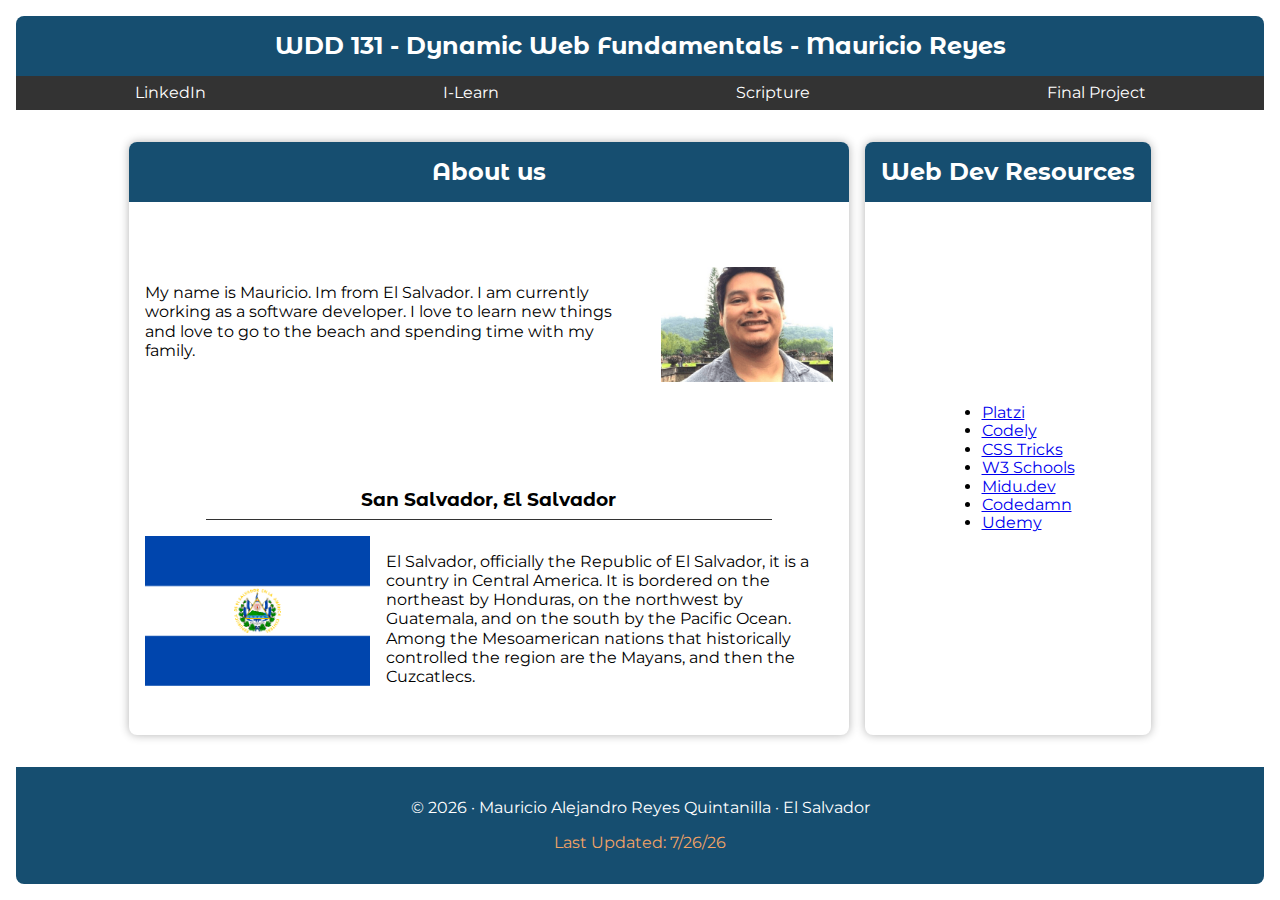
<file: index.html>
<!doctype html>
<html lang="en">
  <head>
    <meta charset="UTF-8">
    <meta name="viewport" content="width=device-width, initial-scale=1" />
    <meta name="description" content="WDD 131 - Dynamic Web Fundamentals home page for wdd 131 class" />
    <meta name="author" content="Mauricio Alejandro Reyes Quintanilla" />
    <meta name="keywords" content="HTML, CSS, JavaScript" />
    <title>WDD 131 - Dynamic Web Fundamentals - Mauricio Reyes</title>
    <!--Google Fonts-->
    <link rel="preconnect" href="https://fonts.googleapis.com">
    <link rel="preconnect" href="https://fonts.gstatic.com" crossorigin>
    <link
      href="https://fonts.googleapis.com/css2?family=Montserrat&display=swap"
      rel="stylesheet"
    />
    <link
      href="https://fonts.googleapis.com/css2?family=Montserrat+Alternates:wght@100;400&display=swap"
      rel="stylesheet"
    />
    <!--normalize-->
    <link href="styles/normalize.css" rel="stylesheet" />
    <!--base styles-->
    <link href="styles/base.css" rel="stylesheet" />
    <script defer src="scripts/getdates.js"></script>
  </head>
  <body>
    <header class="header">
      <h1 class="header__title">WDD 131 - Dynamic Web Fundamentals - Mauricio Reyes</h1>
      <nav class="header__nav">
        <a
          class="header__nav-item"
          href="https://www.linkedin.com/in/maureyesdev/"
          >LinkedIn</a
        >
        <a class="header__nav-item" href="https://byui.instructure.com/"
          >I-Learn</a
        >
        <a
          class="header__nav-item"
          href="https://www.churchofjesuschrist.org/study/scriptures/bofm/1-ne/1?lang=eng&id=p1#p1"
          >Scripture</a
        >
        <a class="header__nav-item" href="">Final Project</a>
      </nav>
    </header>

    <main class="grid-container">
      <section class="card">
        <h2 class="card__title">About us</h2>
        <div class="card__section">
          <div class="card__content">
            <p class="card__text">
              My name is Mauricio. Im from El Salvador. I am currently working
              as a software developer. I love to learn new things and love to go
              to the beach and spending time with my family.
            </p>
            <div class="card__image">
              <img
                src="./images/mau-picture.png"
                alt="Mauricio Alejandro Reyes Quintanilla"
              />
            </div>
          </div>
        </div>

        <div class="card__section">
          <h3 class="card__subtitle">San Salvador, El Salvador</h3>
          <div class="card__content card__content-reverse">
            <p class="card__text">
              El Salvador, officially the Republic of El Salvador, it is a
              country in Central America. It is bordered on the northeast by
              Honduras, on the northwest by Guatemala, and on the south by the
              Pacific Ocean. Among the Mesoamerican nations that historically
              controlled the region are the Mayans, and then the Cuzcatlecs.
            </p>
            <div class="card__image">
              <img
                src="./images/el-salvador-flag.png"
                alt="Mauricio Alejandro Reyes Quintanilla"
              />
            </div>
          </div>
        </div>
      </section>

      <section class="card">
        <h2 class="card__title">Web Dev Resources</h2>
        <div class="card__section">
          <ul class="card__list">
            <li class="card__list-item">
              <a href="https://platzi.com/" target="_blank">Platzi</a>
            </li>
            <li class="card__list-item">
              <a href="https://codely.com/" target="_blank">Codely</a>
            </li>
            <li class="card__list-item">
              <a href="https://css-tricks.com/" target="_blank">CSS Tricks</a>
            </li>
            <li class="card__list-item">
              <a href="https://www.w3schools.com/" target="_blank"
                >W3 Schools</a
              >
            </li>
            <li class="card__list-item">
              <a href="https://midu.dev/" target="_blank">Midu.dev</a>
            </li>
            <li class="card__list-item">
              <a href="https://codedamn.com/" target="_blank">Codedamn</a>
            </li>
            <li class="card__list-item">
              <a href="https://www.udemy.com/" target="_blank">Udemy</a>
            </li>
          </ul>
        </div>
      </section>
    </main>

    <footer class="footer">
      <p>
        &copy; <span id="currentyear">0</span> <span>&#183;</span> Mauricio
        Alejandro Reyes Quintanilla <span><span>&#183;</span> El Salvador</span>
      </p>
      <p id="lastModified">0</p>
    </footer>
  </body>
</html>
</file>
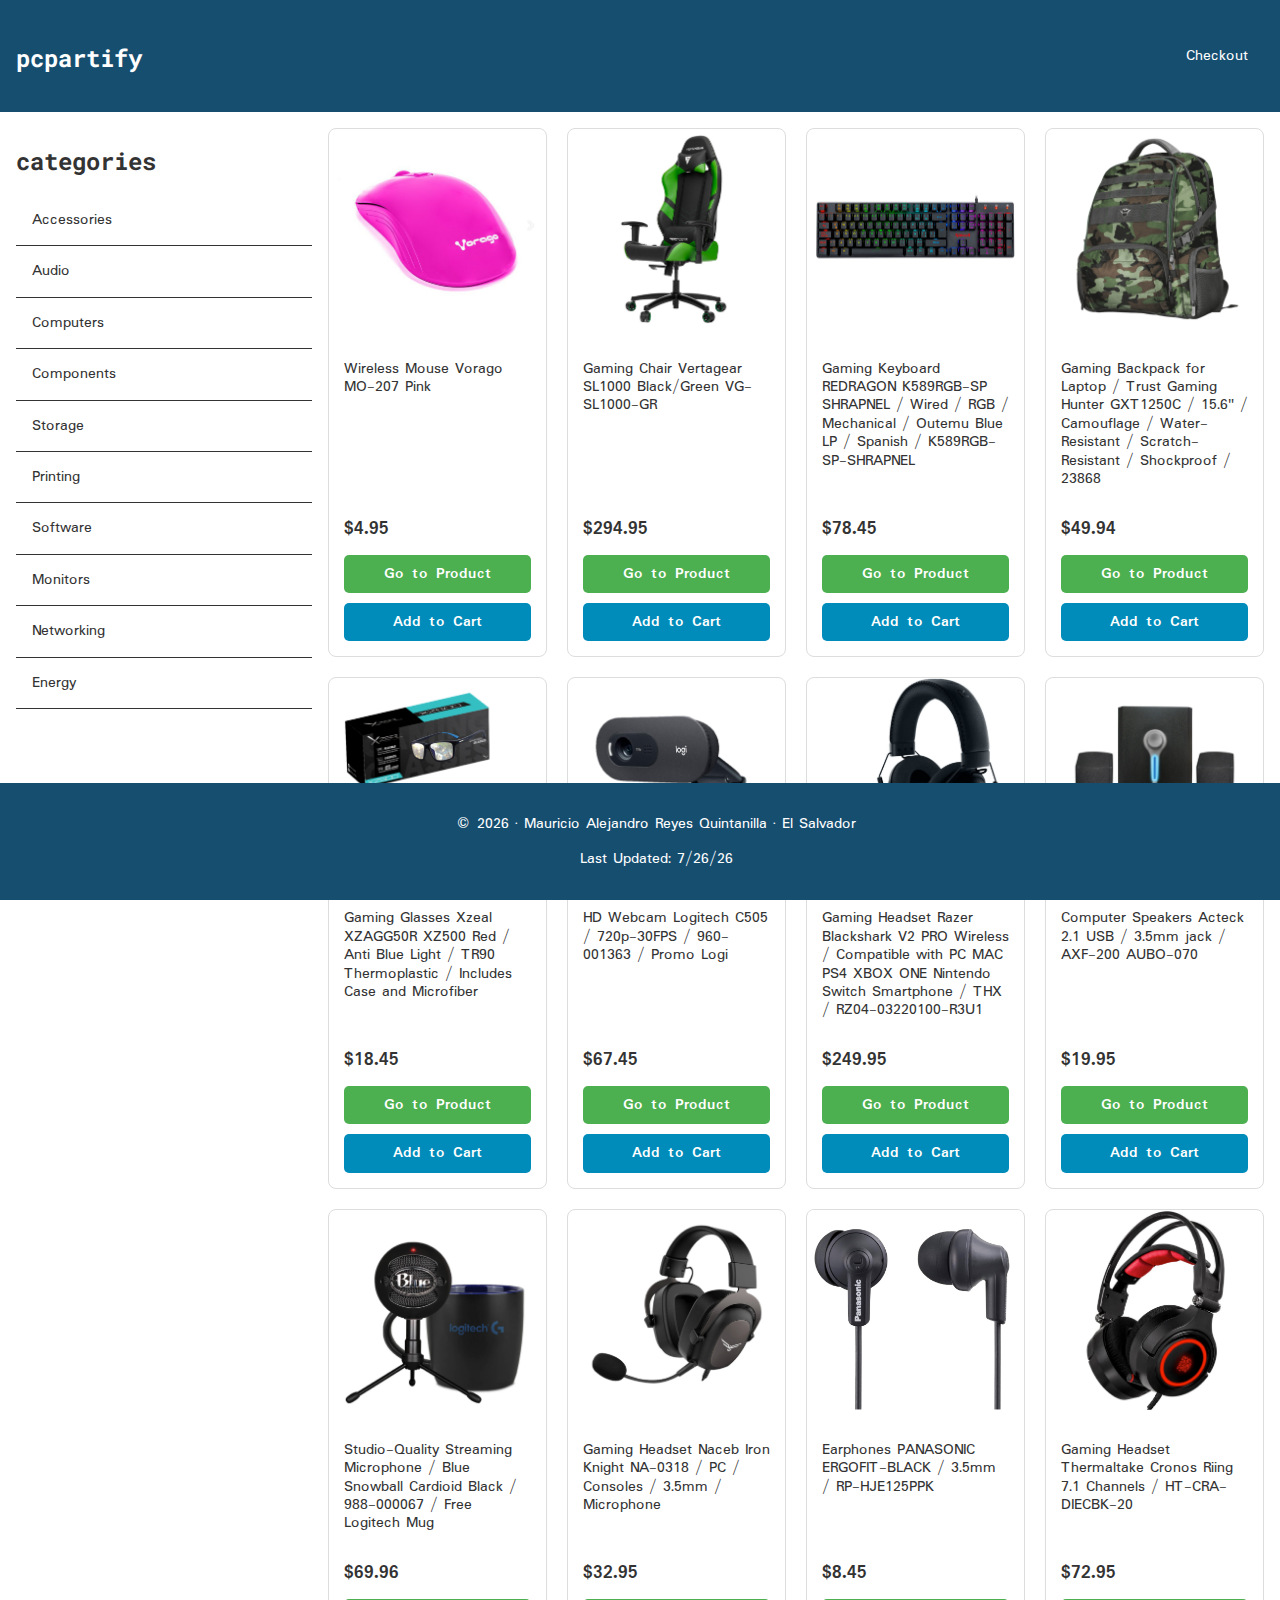
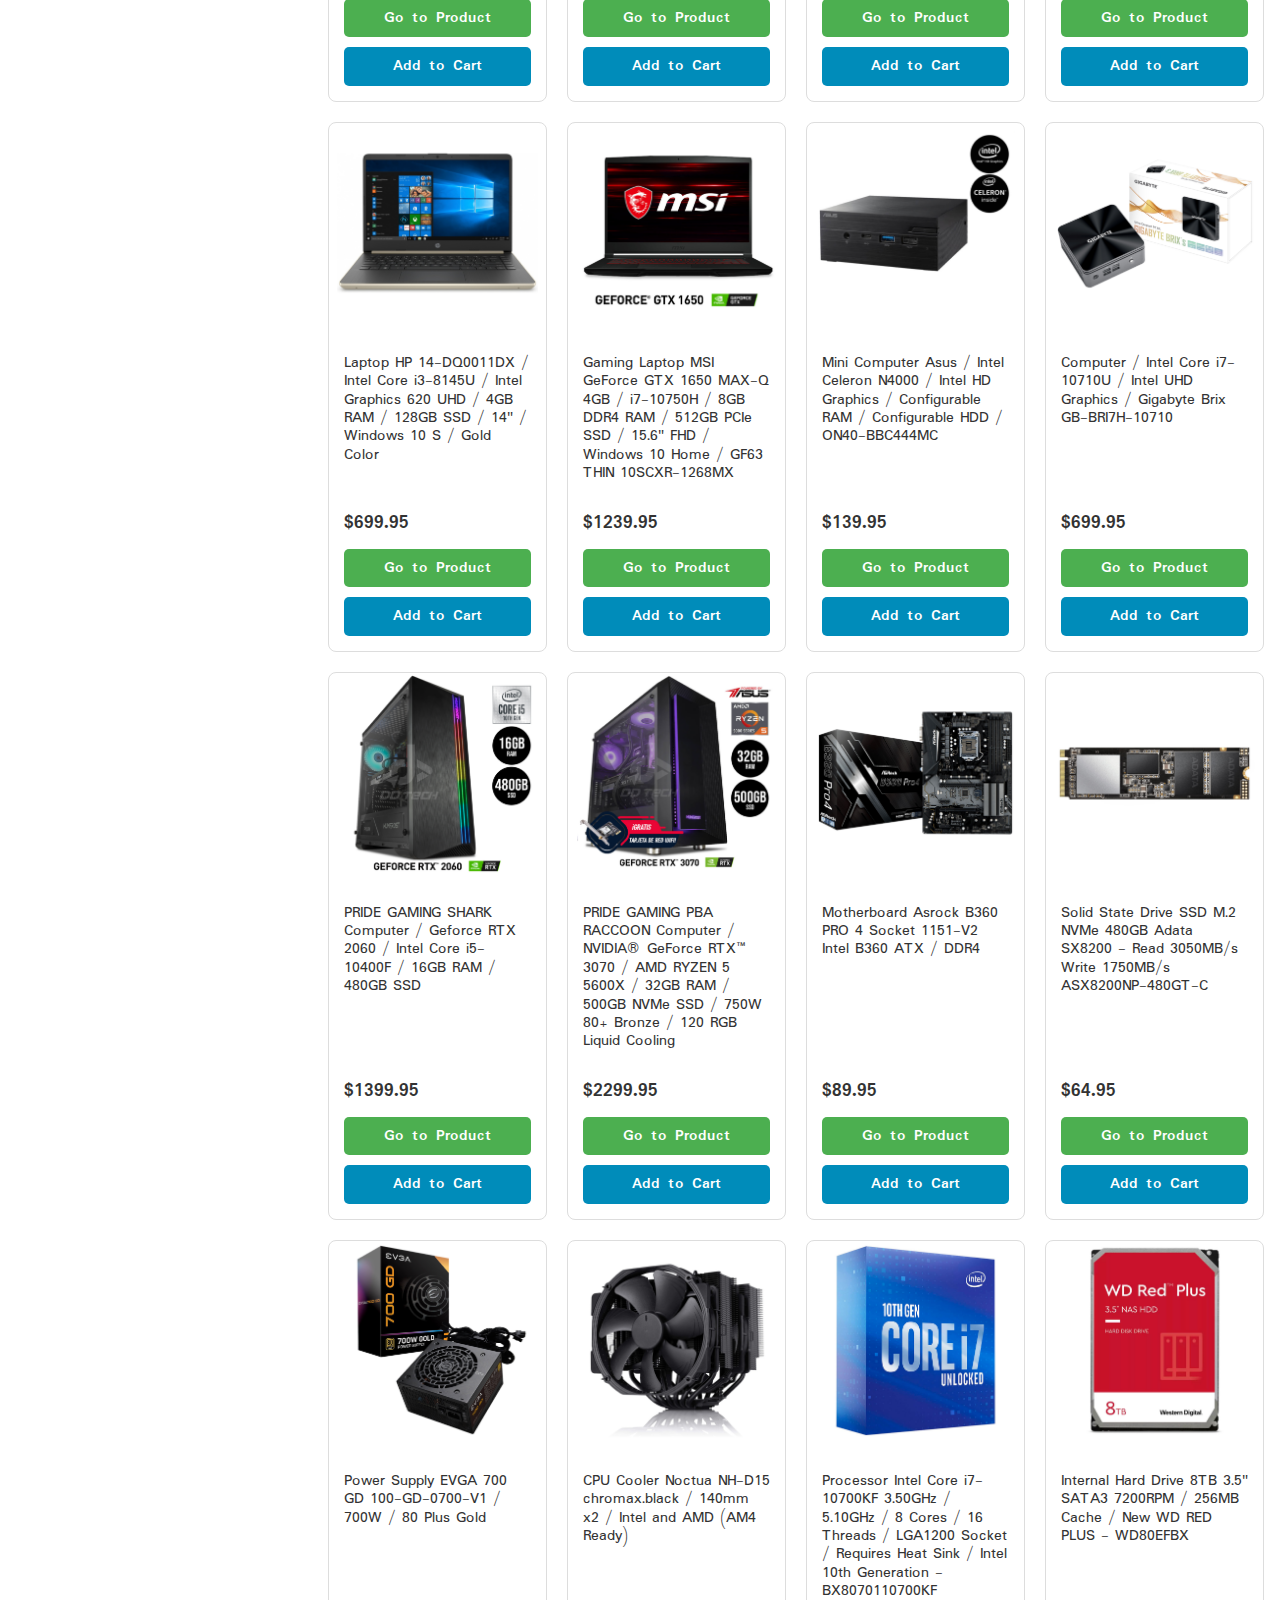
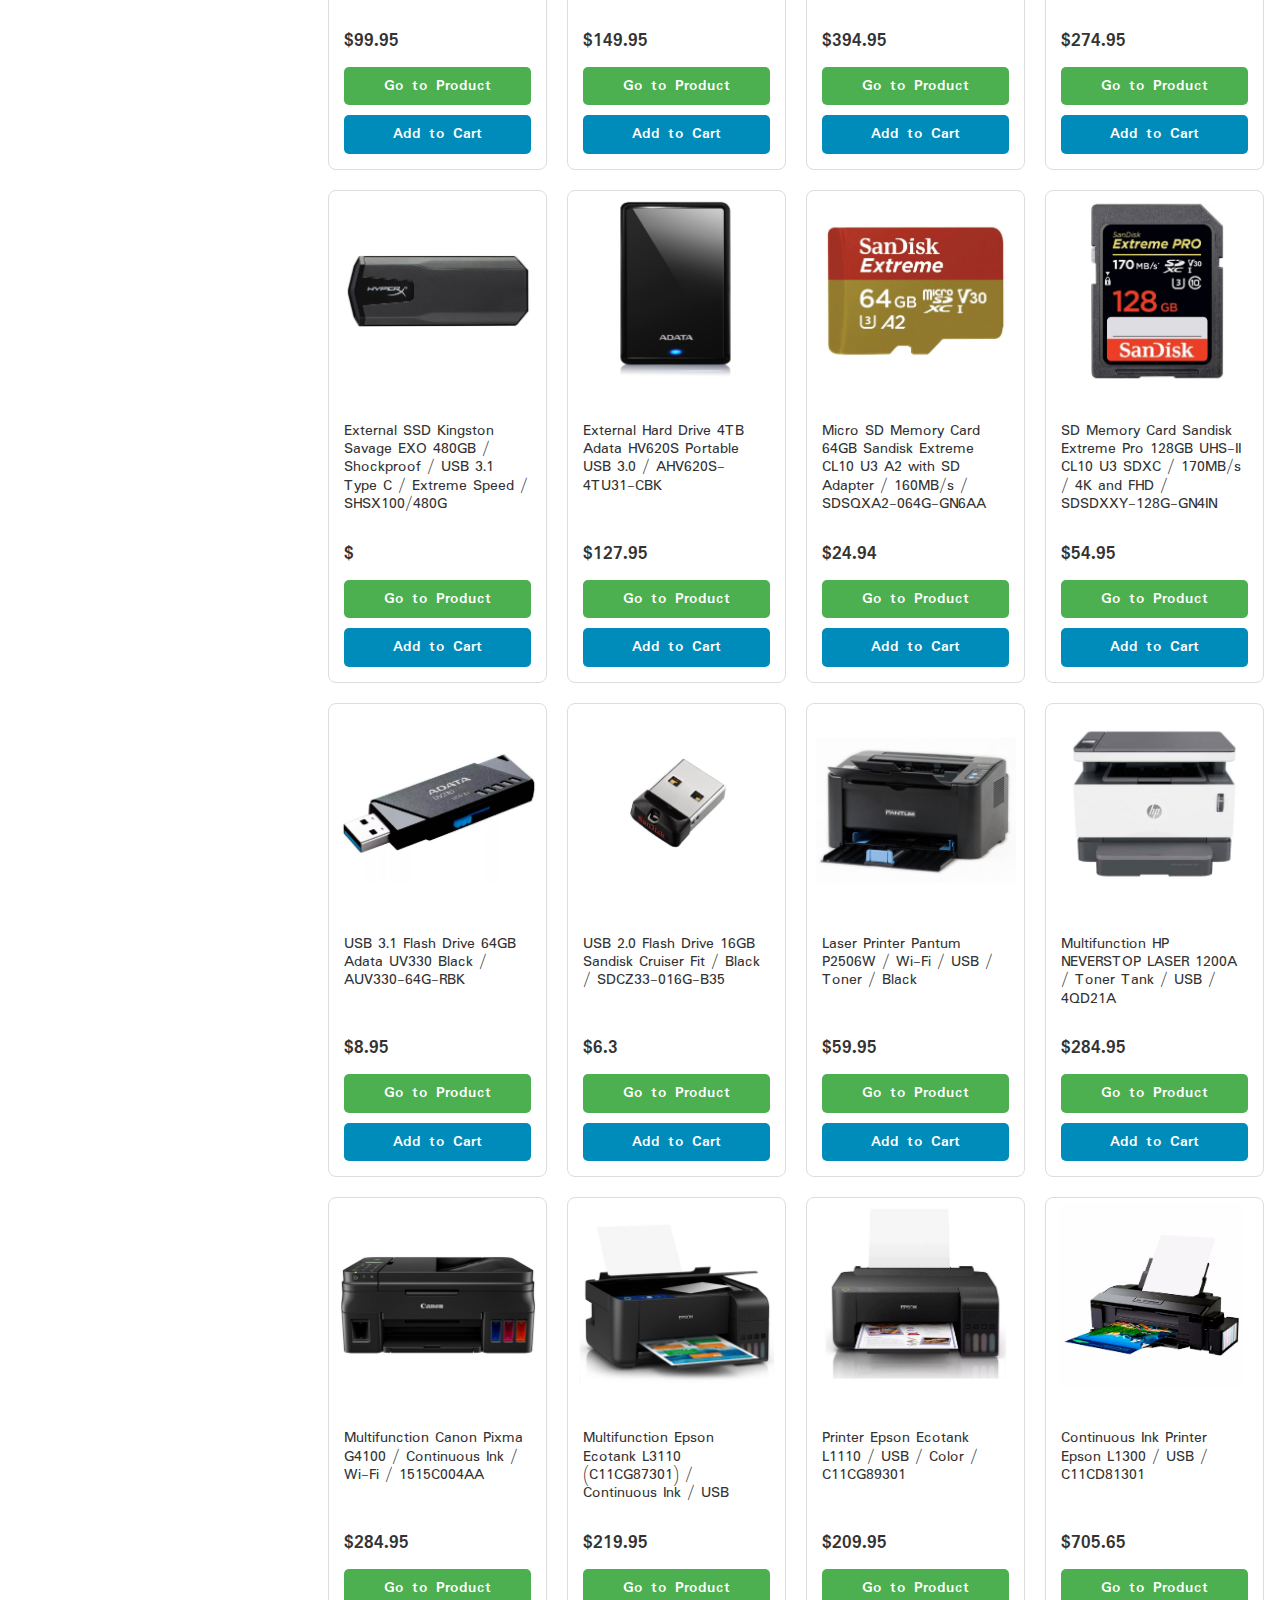
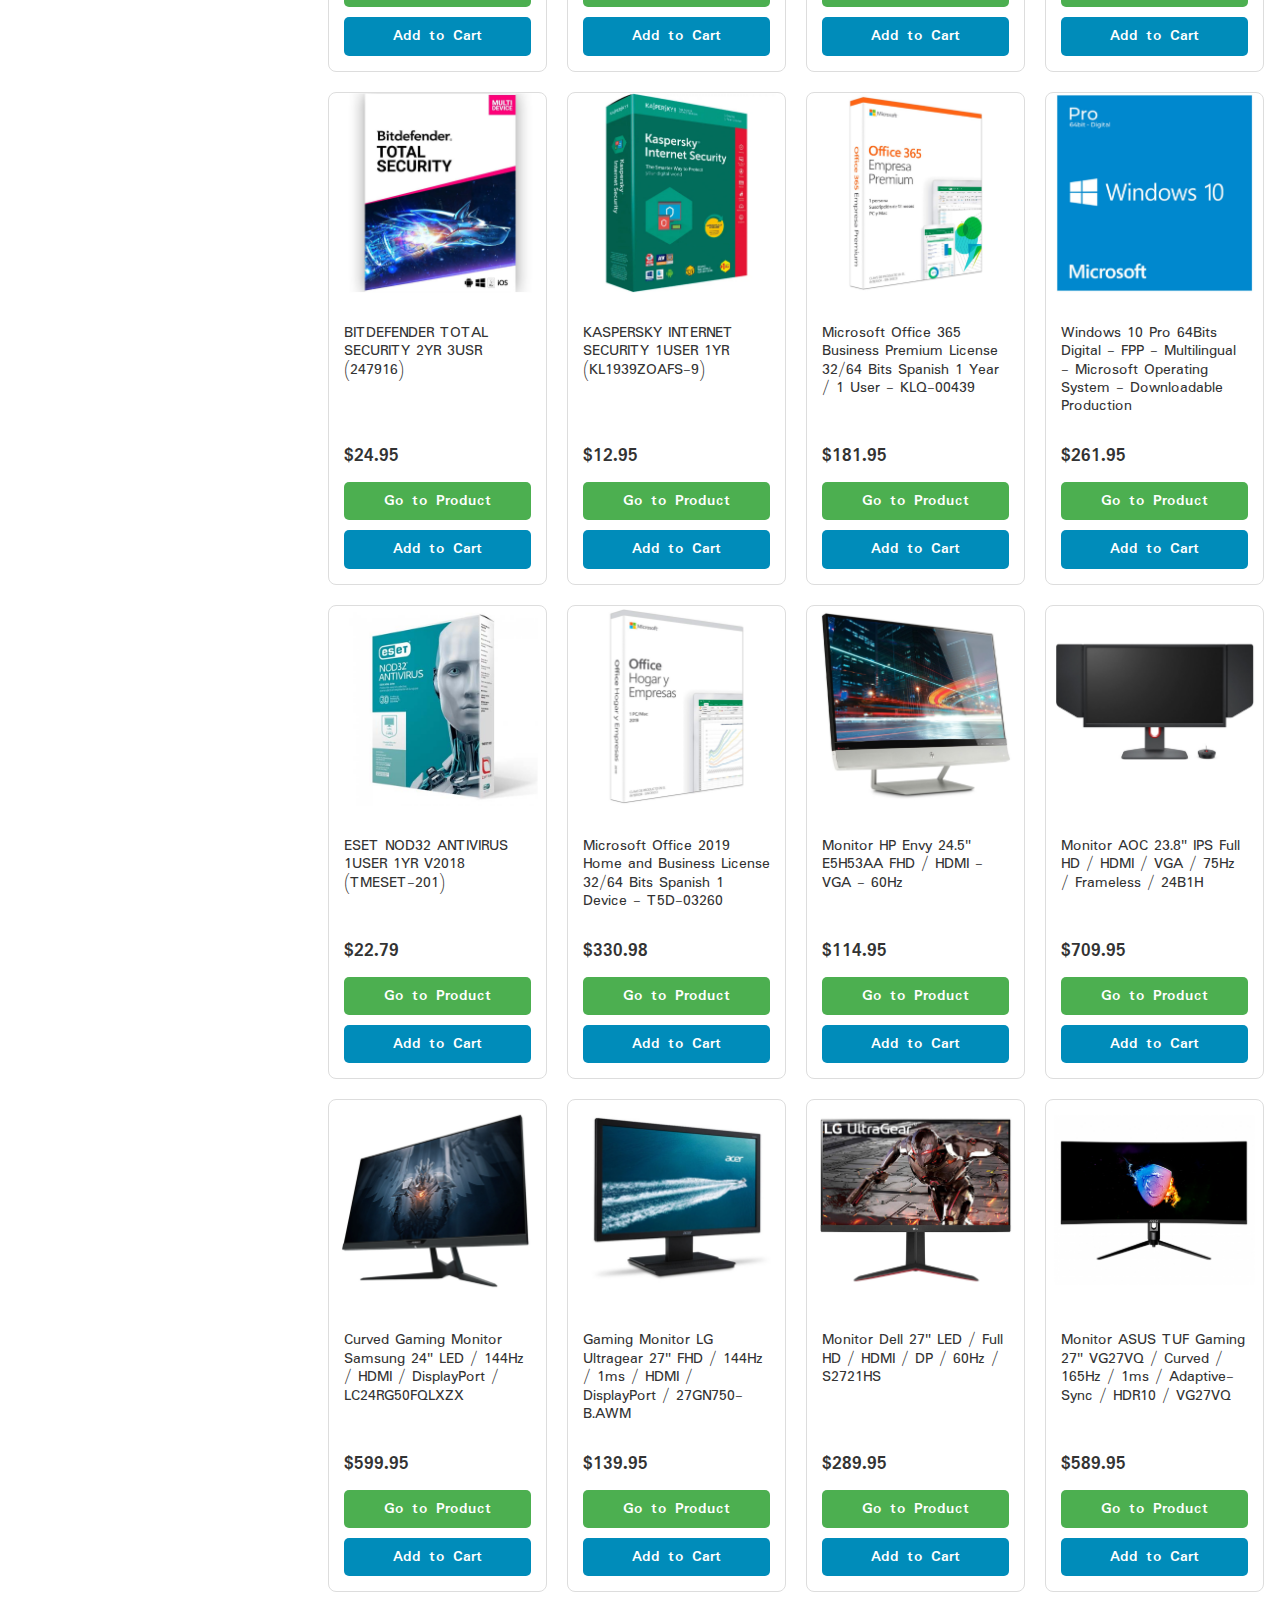
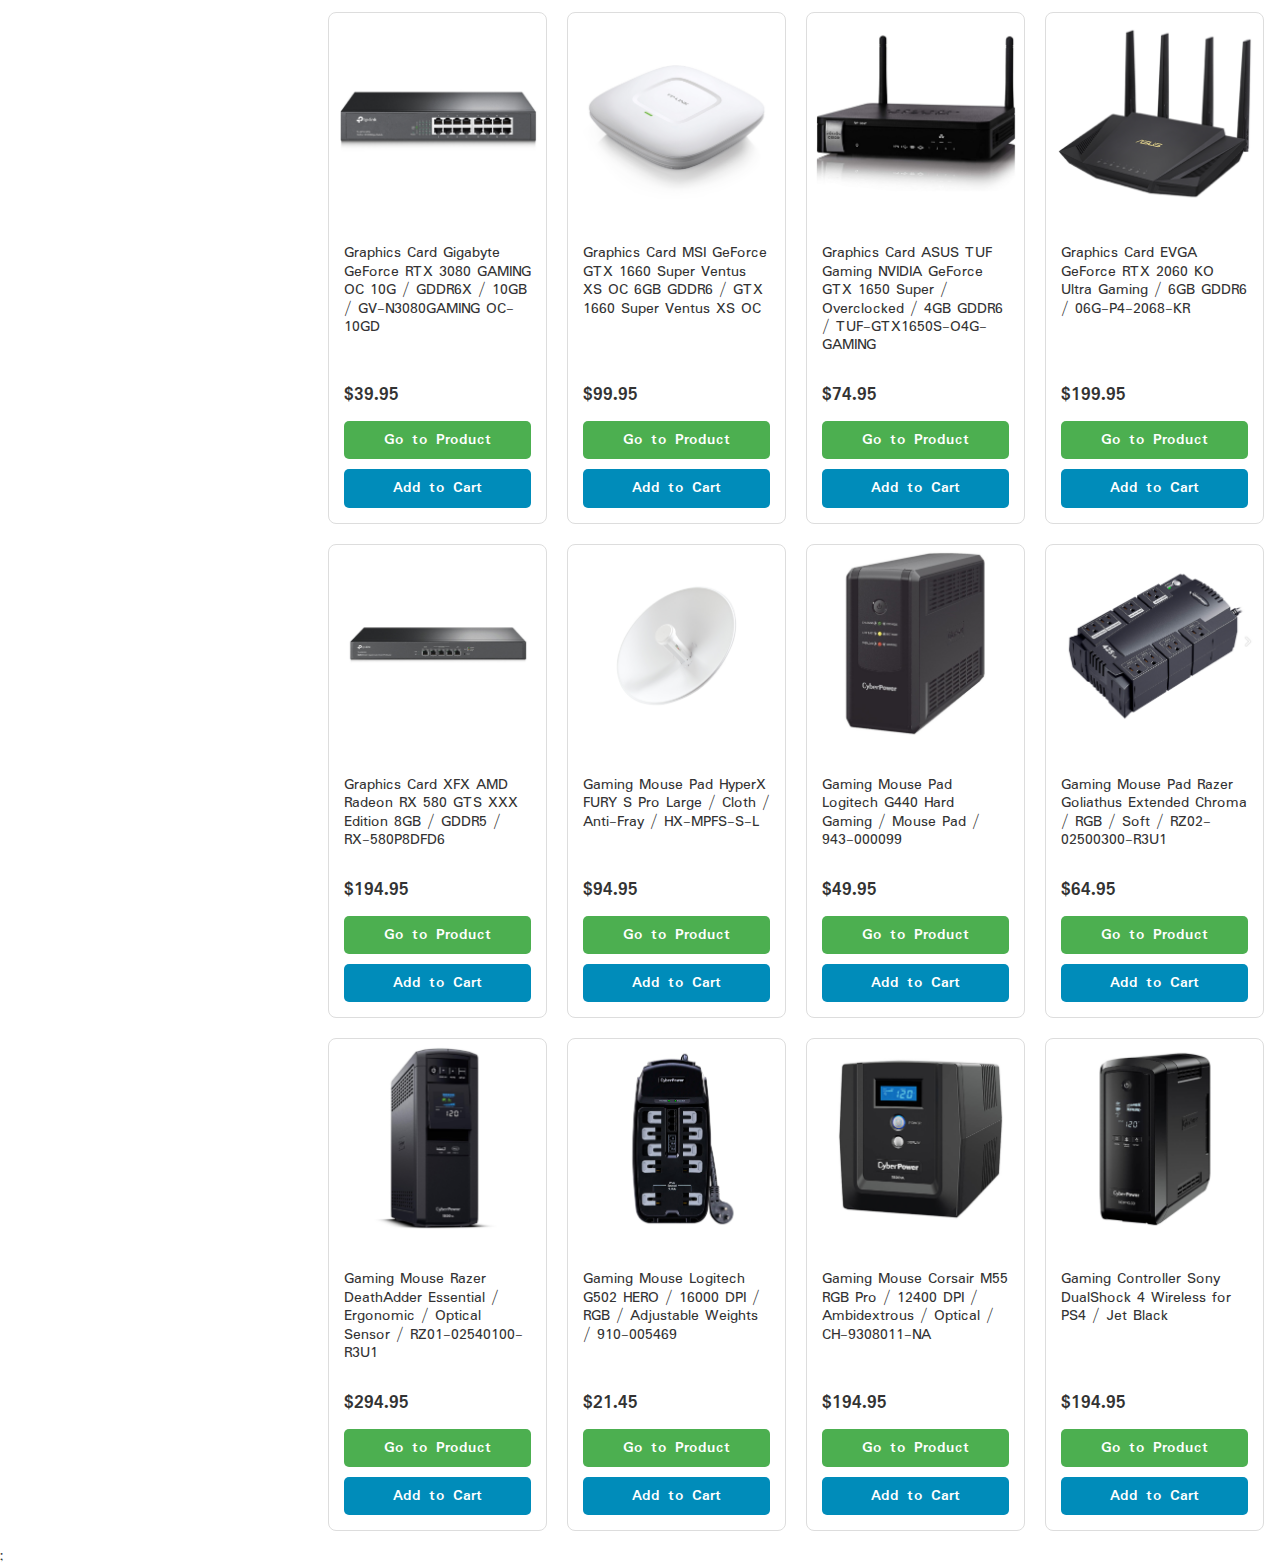
<file: project/index.html>
<!doctype html>
<html lang="en">

<head>
  <meta charset="UTF-8">
  <meta name="viewport" content="width=device-width, initial-scale=1">
  <meta name="description" content="WDD 131 - Dynamic Web Fundamentals project for wdd 131 class" />
  <meta name="author" content="Mauricio Alejandro Reyes Quintanilla" />
  <meta name="keywords" content="pc, pc peaces, tech" />
  <title>PcPartify - Home</title>

  <link rel="preconnect" href="https://fonts.googleapis.com">
  <link rel="preconnect" href="https://fonts.gstatic.com" crossorigin>
  <link href="https://fonts.googleapis.com/css2?family=Padauk:wght@400;700&family=Roboto+Mono&display=swap"
    rel="stylesheet">

  <link rel="stylesheet" href="./styles/normalize.css">
  <link rel="stylesheet" href="./styles/main.css">

  <script src="./scripts/main.js" defer></script>
  <script src="./scripts/navbar.js" defer></script>
  <script src="./scripts/categories-navigation.js" defer></script>
  <script src="./scripts/footer.js" defer></script>
</head>

<body>
  <div class="toast-container" id="toastContainer"></div>
  <header class="header" id="header-container">
    <!-- render with js -->
  </header>
  <main class="grid-container">
    <aside class="aside">
      <h2>categories</h2>
      <ul class="list" id="categories-container">
        <!-- render with js -->
      </ul>
    </aside>
    <section id="products-container" class="products-container">
      <!-- render with js -->
    </section>
  </main>
  <footer class="footer" id="footer"></footer>;
  <script>
    function showToast(message) {
      const toast = document.createElement('div');
      toast.className = 'toast';
      toast.textContent = message;

      const toastContainer = document.getElementById('toastContainer');
      toastContainer.appendChild(toast);

      // Trigger reflow to enable transition
      toast.offsetHeight;

      // Show the toast
      toast.classList.add('show');

      // Hide the toast after 3 seconds
      setTimeout(() => {
        toast.classList.remove('show');
        setTimeout(() => {
          toastContainer.removeChild(toast);
        }, 300);
      }, 3000);
    }

  </script>
</body>

</html>
</file>
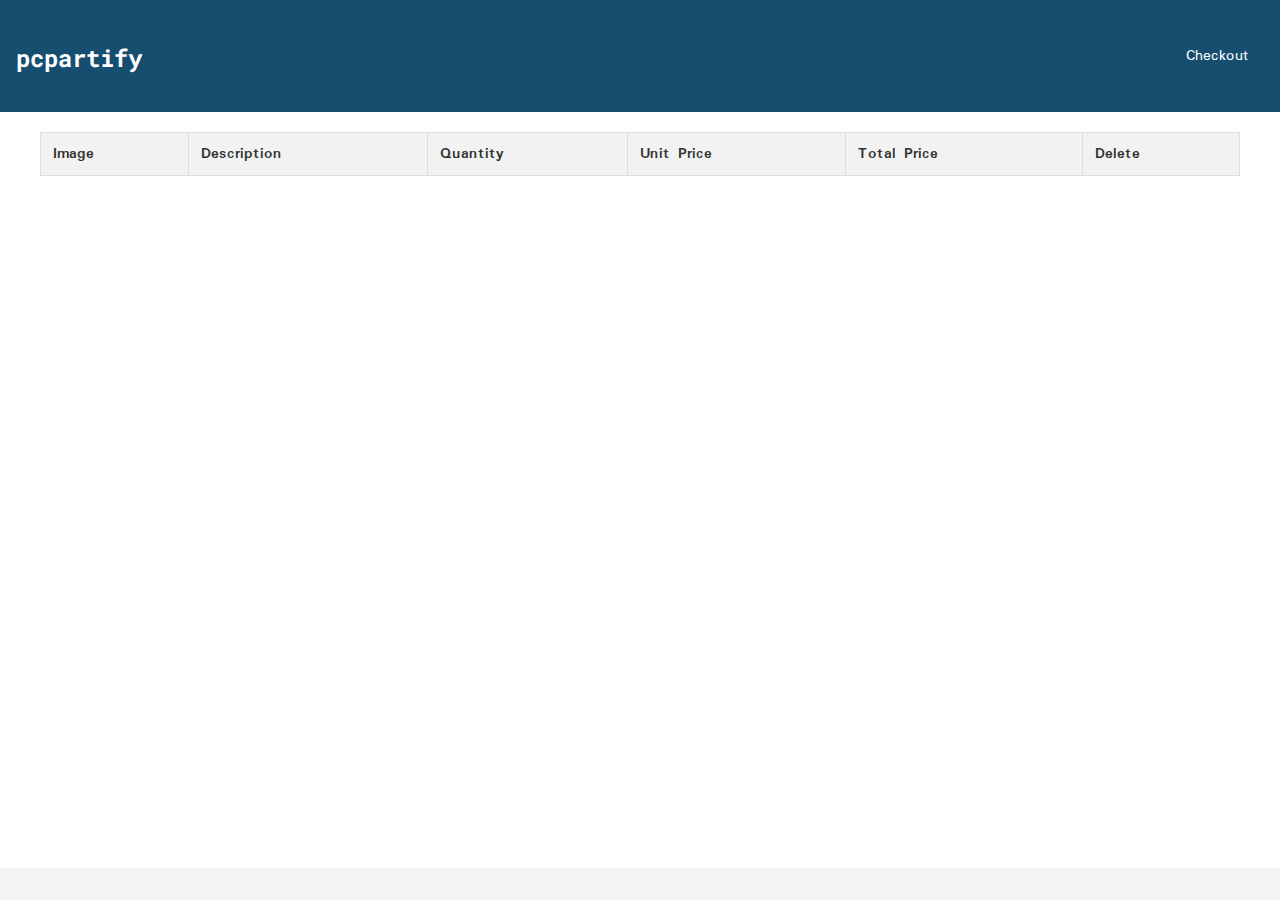
<file: project/pages/checkout/index.html>
<!doctype html>
<html lang="en">

<head>
  <meta charset="UTF-8">
  <meta name="viewport" content="width=device-width, initial-scale=1">
  <meta name="description" content="WDD 131 - Dynamic Web Fundamentals project for wdd 131 class" />
  <meta name="author" content="Mauricio Alejandro Reyes Quintanilla" />
  <meta name="keywords" content="pc, pc peaces, tech" />
  <title>PcPartify - Checkout</title>

  <link rel="preconnect" href="https://fonts.googleapis.com">
  <link rel="preconnect" href="https://fonts.gstatic.com" crossorigin>
  <link href="https://fonts.googleapis.com/css2?family=Padauk:wght@400;700&family=Roboto+Mono&display=swap"
    rel="stylesheet">

  <link rel="stylesheet" href="../../styles/normalize.css">
  <link rel="stylesheet" href="../../styles/main.css">
  <link rel="stylesheet" href="../../styles/checkout.css">

  <script src="../../scripts/navbar.js" defer></script>
  <script src="../../scripts/checkout.js" defer></script>
</head>

<body>
  <header class="header" id="header-container">
    <!-- render with js -->
  </header>
  <main>
    <table id="checkout-container">
    </table>
  </main>
  <footer>

  </footer>
</body>

</html>
</file>
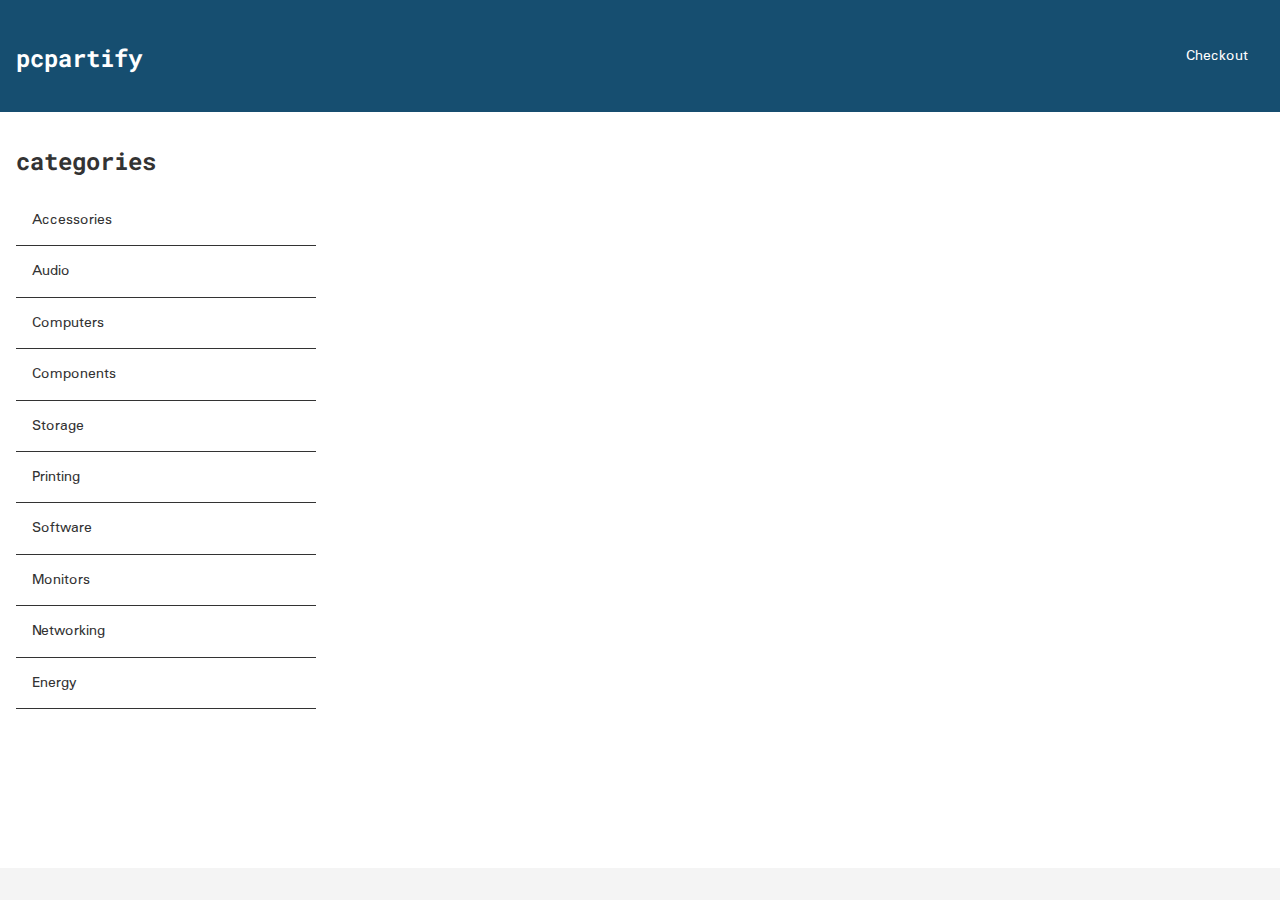
<file: project/pages/product/index.html>
<!doctype html>
<html lang="en">

<head>
  <meta charset="UTF-8">
  <meta name="viewport" content="width=device-width, initial-scale=1">
  <meta name="description" content="WDD 131 - Dynamic Web Fundamentals project for wdd 131 class" />
  <meta name="author" content="Mauricio Alejandro Reyes Quintanilla" />
  <meta name="keywords" content="pc, pc peaces, tech" />
  <title>PcPartify - Product</title>

  <link rel="preconnect" href="https://fonts.googleapis.com">
  <link rel="preconnect" href="https://fonts.gstatic.com" crossorigin>
  <link href="https://fonts.googleapis.com/css2?family=Padauk:wght@400;700&family=Roboto+Mono&display=swap"
    rel="stylesheet">

  <link rel="stylesheet" href="../../styles/normalize.css">
  <link rel="stylesheet" href="../../styles/main.css">

  <script src="../../scripts/navbar.js" defer></script>
  <script src="../../scripts/product.js" defer></script>
  <script src="../../scripts/categories-navigation.js" defer></script>
</head>

<body>
  <header class="header" id="header-container">
    <!-- render with js -->
  </header>
  <main class="grid-container">
    <aside class="aside">
      <h2>categories</h2>
      <ul class="list" id="categories-container">
        <!-- render with js -->
      </ul>
    </aside>
    <section id="product-container" class="product">
      <!-- render with js -->
    </section>
  </main>
  <footer>

  </footer>
</body>

</html>
</file>
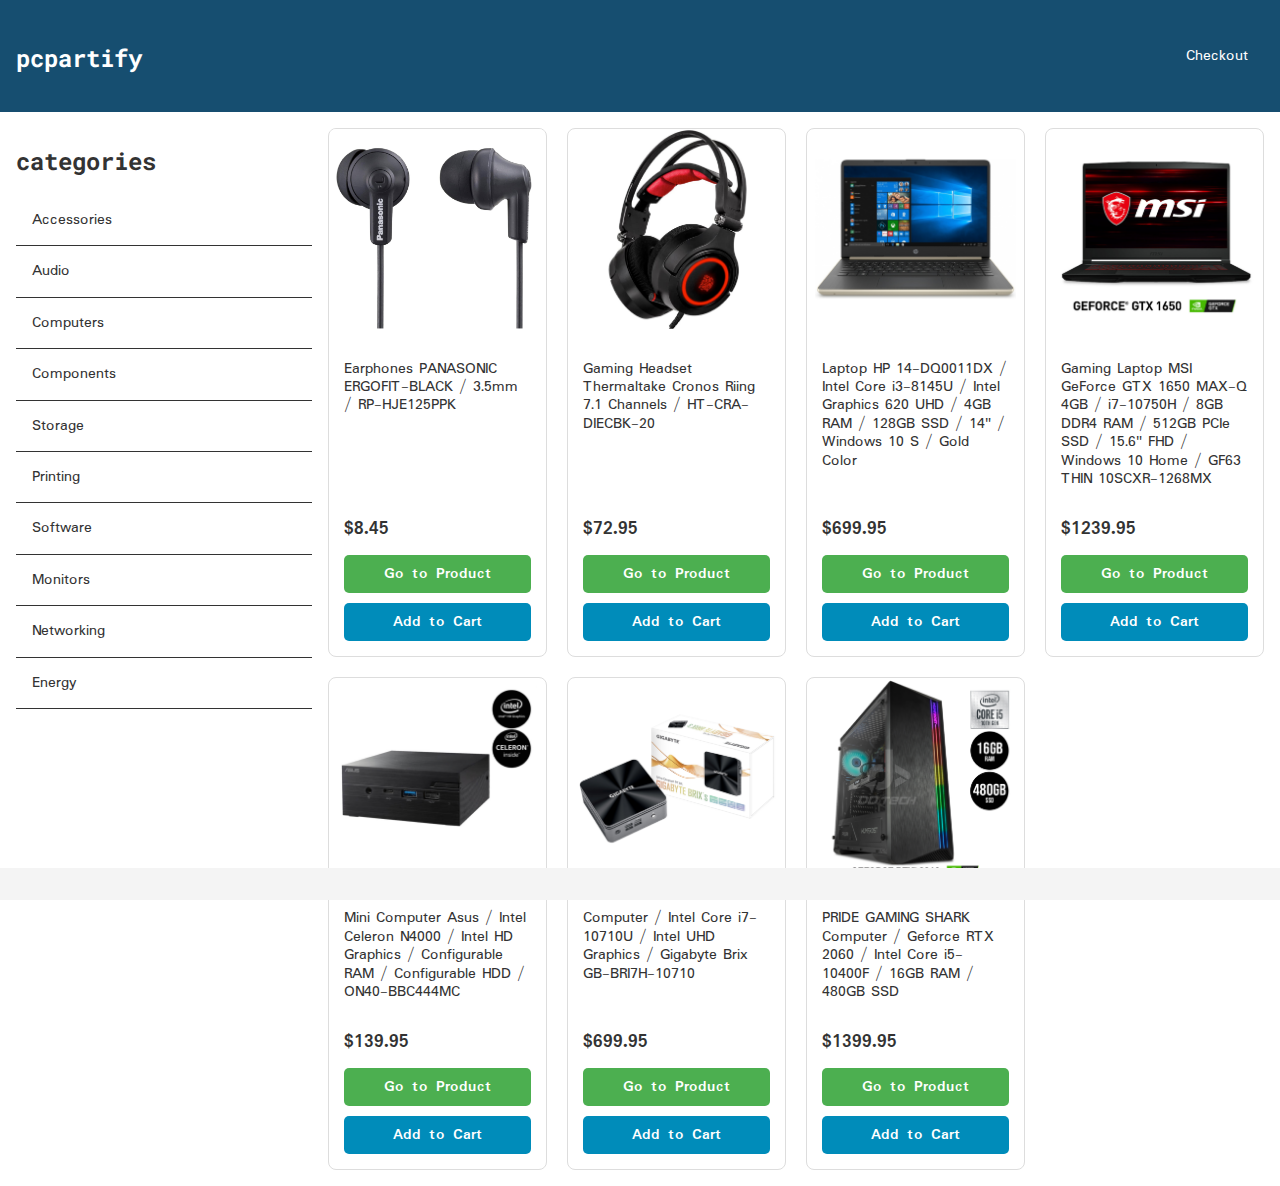
<file: project/pages/products/categories/index.html>
<!doctype html>
<html lang="en">

<head>
  <meta charset="UTF-8">
  <meta name="viewport" content="width=device-width, initial-scale=1">
  <meta name="description" content="WDD 131 - Dynamic Web Fundamentals project for wdd 131 class" />
  <meta name="author" content="Mauricio Alejandro Reyes Quintanilla" />
  <meta name="keywords" content="pc, pc peaces, tech" />
  <title>PcPartify - Products by category</title>

  <link rel="preconnect" href="https://fonts.googleapis.com">
  <link rel="preconnect" href="https://fonts.gstatic.com" crossorigin>
  <link href="https://fonts.googleapis.com/css2?family=Padauk:wght@400;700&family=Roboto+Mono&display=swap"
    rel="stylesheet">

  <link rel="stylesheet" href="../../../styles/normalize.css">
  <link rel="stylesheet" href="../../../styles/main.css">

  <script src="../../../scripts/main.js" defer></script>
  <script src="../../../scripts/navbar.js" defer></script>
  <script src="../../../scripts/categories-navigation.js" defer></script>
</head>

<body>
  <header class="header" id="header-container">
    <!-- render with js -->
  </header>
  <main class="grid-container">
    <aside class="aside">
      <h2>categories</h2>
      <ul class="list" id="categories-container">
        <!-- render with js -->
      </ul>
    </aside>
    <section id="products-container" class="products-container">
      <!-- render with js -->
    </section>
  </main>
  <footer>

  </footer>
</body>

</html>
</file>
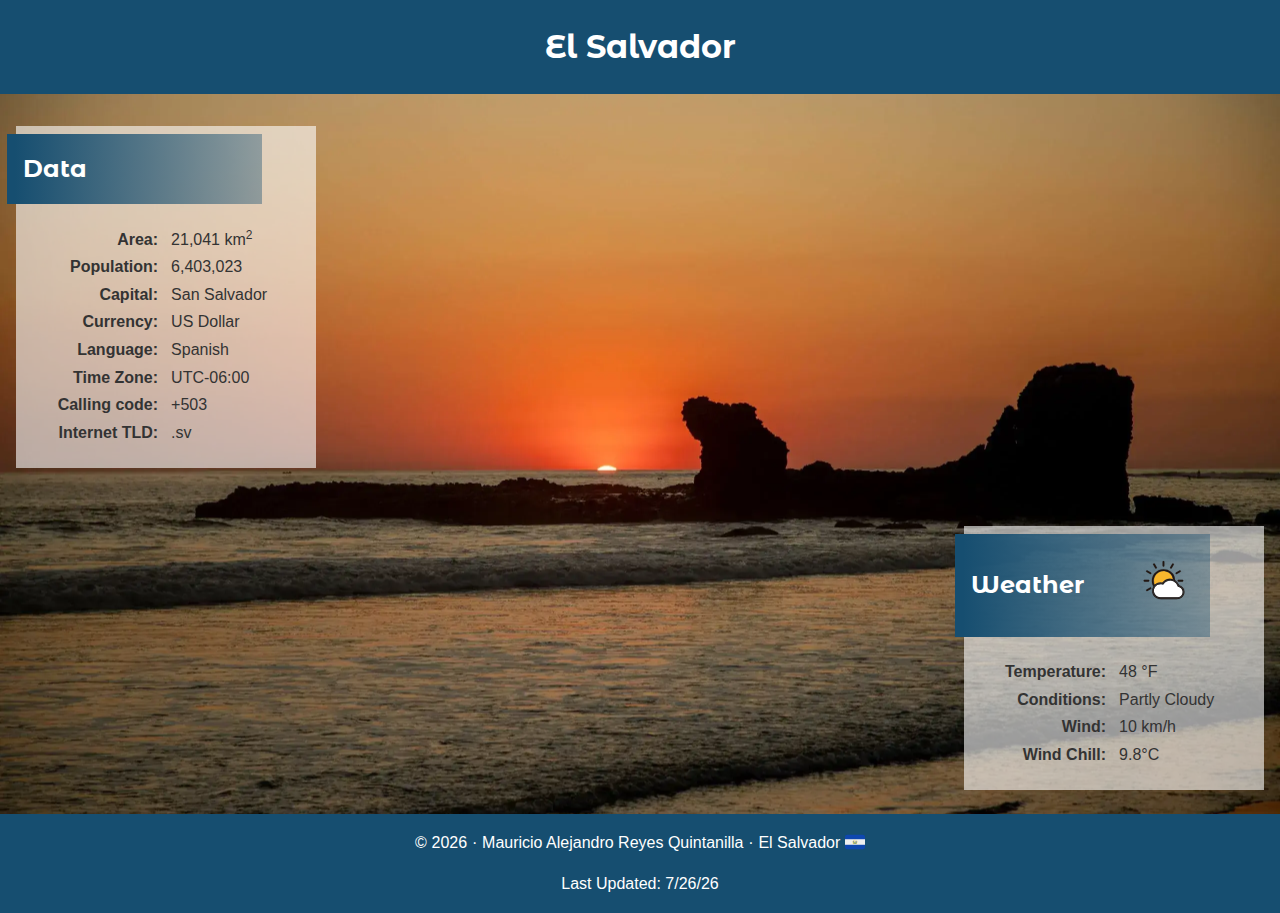
<file: place.html>
<!doctype html>
<html lang="en">

<head>
  <meta charset="UTF-8">
  <meta name="viewport" content="width=device-width, initial-scale=1">
  <meta name="description" content="WDD 131 - Dynamic Web Fundamentals - Place - for wdd 131 class" />
  <meta name="author" content="Mauricio Alejandro Reyes Quintanilla" />
  <title>WDD 131 - Dynamic Web Fundamentals - Place - for wdd 131 class</title>

  <link rel="preconnect" href="https://fonts.googleapis.com">
  <link rel="preconnect" href="https://fonts.gstatic.com" crossorigin>
  <link
    href="https://fonts.googleapis.com/css2?family=Montserrat&family=Montserrat+Alternates:wght@100;400&display=swap"
    rel="stylesheet" />

  <link href="styles/normalize.css" rel="stylesheet" />
  <link href="styles/place.css" rel="stylesheet" />
  <script defer src="scripts/place.js"></script>
  <script defer src="scripts/getdates.js"></script>
</head>

<body>
  <header class="header">
    <h1 class="header__title">El Salvador</h1>
  </header>

  <main>
    <picture>
      <source srcset="./images/place-hero-desktop.webp" media="(min-width: 768px)">
      <img src="./images/place-hero-mobile.webp" alt="hero-image">
    </picture>

    <section class="card">
      <h2 class="card__title">Data</h2>
      <table>
        <tr>
          <th>Area:</th>
          <td>21,041 km<sup>2</sup></td>
        </tr>
        <tr>
          <th>Population:</th>
          <td>6,403,023</td>
        </tr>
        <tr>
          <th>Capital:</th>
          <td>San Salvador</td>
        </tr>
        <tr>
          <th>Currency:</th>
          <td>US Dollar</td>
        </tr>
        <tr>
          <th>Language:</th>
          <td>Spanish</td>
        </tr>
        <tr>
          <th>Time Zone:</th>
          <td>UTC-06:00</td>
        </tr>
        <tr>
          <th>Calling code:</th>
          <td>+503</td>
        </tr>
        <tr>
          <th>Internet TLD:</th>
          <td>.sv</td>
        </tr>
      </table>
    </section>

    <hr class="divider">

    <section class="card position-right">
      <h2 class="card__title">Weather</h2>
      <table>
        <tr>
          <th>Temperature:</th>
          <td id="temperature">-</td>
        </tr>
        <tr>
          <th>Conditions:</th>
          <td id="conditions">-</td>
        </tr>
        <tr>
          <th>Wind:</th>
          <td id="wind">-</td>
        </tr>
        <tr>
          <th>Wind Chill:</th>
          <td id="windChill">-</td>
        </tr>
      </table>
    </section>
  </main>


  <footer class="footer">
    <p>
      &copy; <span id="currentyear">0</span> <span>&#183;</span> Mauricio
      Alejandro Reyes Quintanilla <span><span>&#183;</span> El Salvador <img src="./images/el-salvador-flag.svg"
          alt="el salvador flag"></span>
    </p>
    <p id="lastModified">0</p>
  </footer>
</body>

</html>
</file>
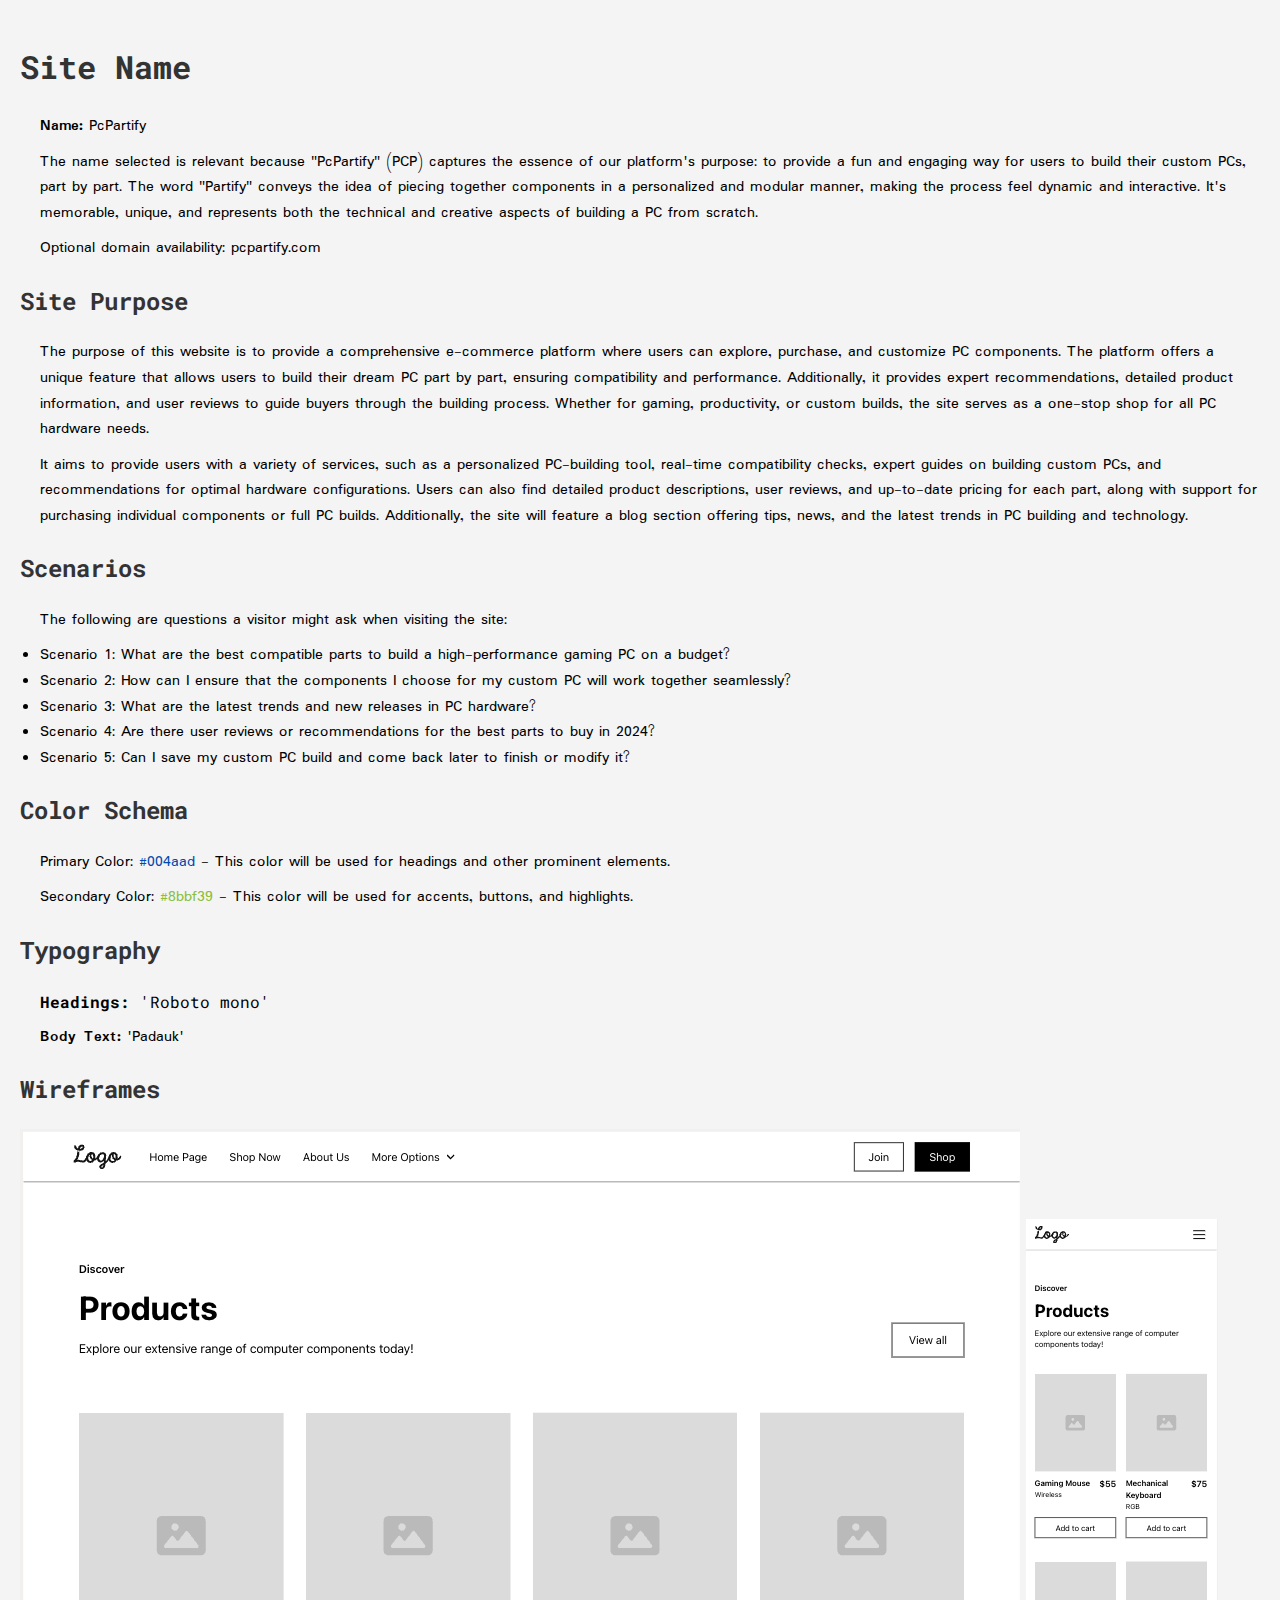
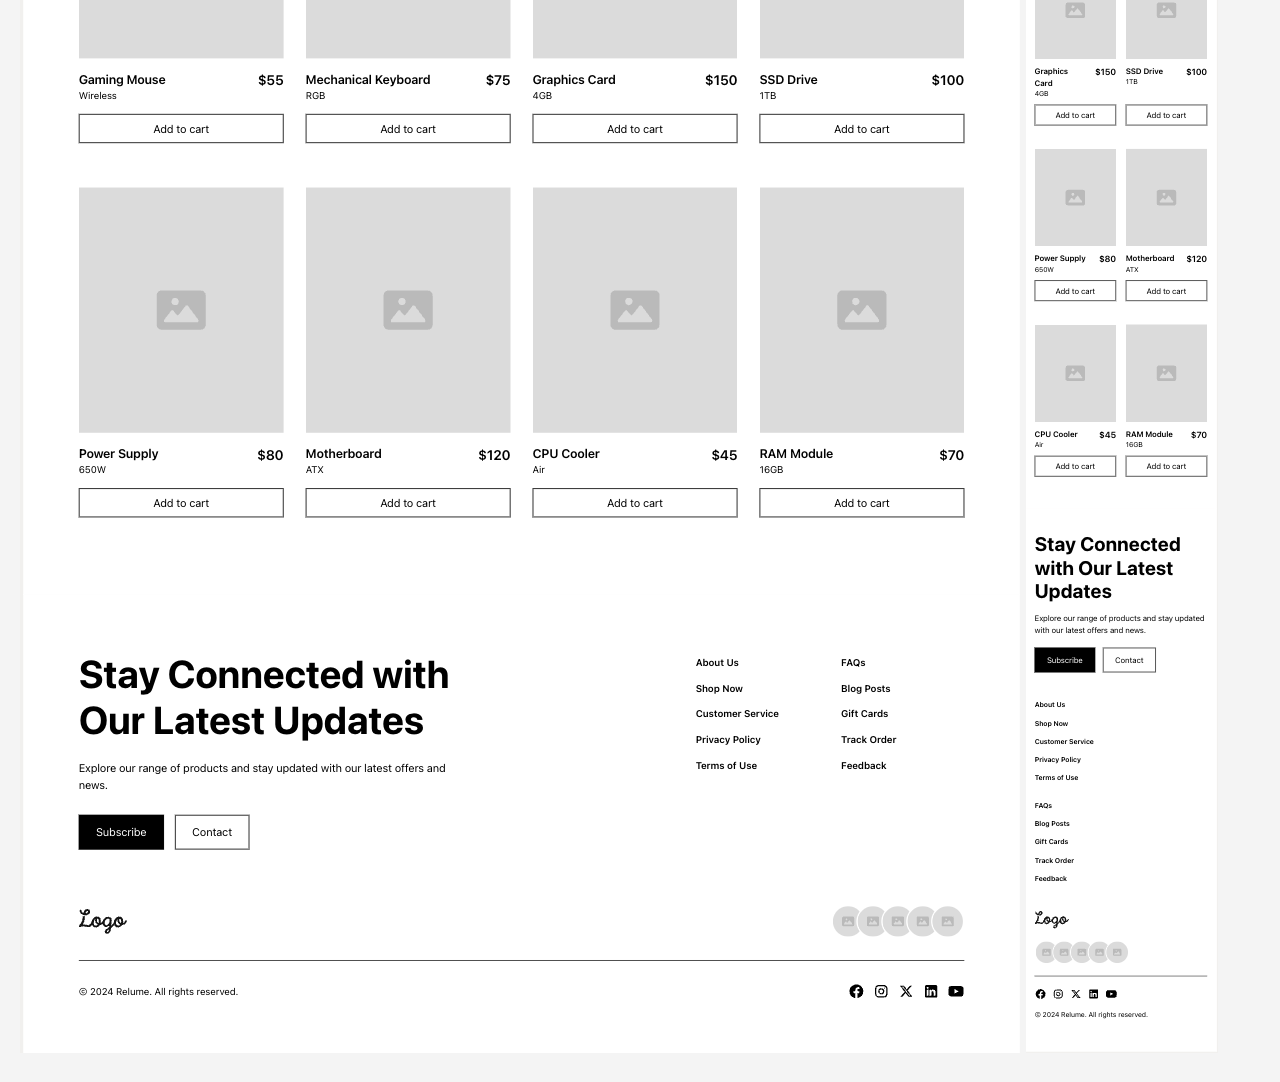
<file: project/siteplan.html>
<!DOCTYPE html>
<html lang="en">

<head>
  <meta charset="UTF-8">
  <meta name="viewport" content="width=device-width, initial-scale=1.0">
  <meta name="description" content="Site Plan for PcPartify">
  <title>PcPartify - Site plan</title>
  <link rel="preconnect" href="https://fonts.googleapis.com">
  <link rel="preconnect" href="https://fonts.gstatic.com" crossorigin>
  <link href="https://fonts.googleapis.com/css2?family=Padauk:wght@400;700&family=Roboto+Mono&display=swap"
    rel="stylesheet">
  <style>
    :root {
      /*--font-text: "montserrat", sans-serif;*/
      /*--font-title: "montserrat alternates", sans-serif;*/
      --color-primary: #164e70;
      --color-secondary: #333333;
      --color-accent: #f2a365;
      --color-white: #ffffff;
    }


    /*.padauk-regular {*/
    /*  font-family: "Padauk", sans-serif;*/
    /*  font-weight: 400;*/
    /*  font-style: normal;*/
    /*}*/
    /**/
    /*.padauk-bold {*/
    /*  font-family: "Padauk", sans-serif;*/
    /*  font-weight: 700;*/
    /*  font-style: normal;*/
    /*}*/

    body {
      font-family: "Padauk", sans-serif;
      line-height: 1.6;
      background-color: #f4f4f4;
      margin: 0;
      padding: 20px;
    }

    h1,
    h2 {
      color: #333;
    }

    h1 {
      font-size: 2em;
    }

    h2 {
      font-family: "Roboto Mono", monospace;
      font-size: 1.5em;
      margin-top: 20px;
    }

    p,
    ul {
      margin: 10px 0;
      padding-left: 20px;
    }

    .primary-color {
      color: #004aad;
    }

    .secondary-color {
      color: #8bbf39;
      Example: Green for highlights */
    }

    h1,
    h2 {
      font-family: "Roboto Mono", monospace;
    }

    p {
      font-family: "Padauk", sans-serif;
    }

    .heading {
      font-family: "Roboto Mono", monospace;
    }

    .text {
      font-family: "Padauk", sans-serif;
    }
  </style>
</head>

<body>

  <section>
    <h1>Site Name</h1>
    <p><strong>Name:</strong> PcPartify</p>
    <p>The name selected is relevant because "PcPartify" (PCP) captures the essence of our platform's purpose: to
      provide a fun and engaging way for users to build their custom PCs, part by part. The word "Partify" conveys the
      idea of piecing together components in a personalized and modular manner, making the process feel dynamic and
      interactive. It's memorable, unique, and represents both the technical and creative aspects of building a PC from
      scratch.
    </p>
    <p>Optional domain availability: pcpartify.com</p>

  </section>

  <section>
    <h2>Site Purpose</h2>

    <p>The purpose of this website is to provide a comprehensive e-commerce platform where users can explore, purchase,
      and customize PC components. The platform offers a unique feature that allows users to build their dream PC part
      by part, ensuring compatibility and performance. Additionally, it provides expert recommendations, detailed
      product information, and user reviews to guide buyers through the building process. Whether for gaming,
      productivity, or custom builds, the site serves as a one-stop shop for all PC hardware needs.
    </p>

    <p>It aims to provide users with a variety of services, such as a personalized PC-building tool, real-time
      compatibility checks, expert guides on building custom PCs, and recommendations for optimal hardware
      configurations. Users can also find detailed product descriptions, user reviews, and up-to-date pricing for each
      part, along with support for purchasing individual components or full PC builds. Additionally, the site will
      feature a blog section offering tips, news, and the latest trends in PC building and technology.
    </p>
  </section>

  <section>
    <h2>Scenarios</h2>
    <p>The following are questions a visitor might ask when visiting the site:</p>
    <ul>
      <li>Scenario 1: What are the best compatible parts to build a high-performance gaming PC on a budget?</li>
      <li>Scenario 2: How can I ensure that the components I choose for my custom PC will work together seamlessly?</li>
      <li>Scenario 3: What are the latest trends and new releases in PC hardware?</li>
      <li>Scenario 4: Are there user reviews or recommendations for the best parts to buy in 2024?</li>
      <li>Scenario 5: Can I save my custom PC build and come back later to finish or modify it?</li>
    </ul>
  </section>

  <section>
    <h2>Color Schema</h2>
    <p>
      Primary Color: <span class="primary-color">#004aad</span> - This color will be used for headings and other
      prominent elements.
    </p>
    <p>
      Secondary Color: <span class="secondary-color">#8bbf39</span> - This color will be used for accents, buttons, and
      highlights.
    </p>
  </section>

  <section>
    <h2>Typography</h2>
    <p class="heading"><strong>Headings:</strong> 'Roboto mono'</p>
    <p class="text"><strong>Body Text:</strong> 'Padauk'</p>
  </section>


  <section>
    <h2>Wireframes</h2>
    <img src="./images/wireframe-desktop.png" alt="wireframe-desktop">
    <img src="./images/wireframe-mobile.png" alt="wireframe-mobile">
  </section>

</body>

</html>
</file>
<file: styles/base.css>
:root {
  --font-text: "montserrat", sans-serif;
  --font-title: "montserrat alternates", sans-serif;
  --color-primary: #164e70;
  --color-secondary: #333333;
  --color-accent: #f2a365;
  --color-white: #ffffff;
}

body {
  display: flex;
  flex-direction: column;
  font-family: var(--font-text);
}

/*Header*/
.header {
  margin: 1rem;
  background-color: var(--color-primary);
  border-radius: 0.5rem;
}

.header__title {
  font-size: 1.5rem;
  font-family: var(--font-title);
  text-align: center;
  color: var(--color-white);
  margin: 0;
  padding: 1rem;
}

.header__nav {
  background-color: var(--color-secondary);
  display: flex;
  justify-content: space-evenly;
  flex-direction: column;
}

.header__nav-item {
  color: var(--color-white);
  flex-grow: 1;
  display: flex;
  justify-content: center;
  text-decoration: none;
  padding: 0.5rem;
}

.header__nav-item:hover,
.header__nav-item:focus {
  background-color: var(--color-primary);
}

/*Main*/
.grid-container {
  margin: 1rem;
  display: grid;
  gap: 1rem;
  flex-grow: 1;
}

.card {
  border-radius: 0.5rem;
  overflow: hidden;
  box-shadow: 0 0 10px rgba(0, 0, 0, 0.3);
}

.card__title {
  font-family: var(--font-title);
  font-size: 1.5rem;
  color: var(--color-white);
  display: flex;
  justify-content: center;
  align-items: center;
  background-color: var(--color-primary);
  margin: 0;
  padding: 0.5rem;
}

.card__section {
  display: flex;
  flex-direction: column;
  align-items: center;
  margin: 1rem;
}

.card__subtitle {
  font-family: var(--font-title);
  margin: 0;
  padding: 0.5rem;
  width: 80%;
  display: flex;
  justify-content: center;
  border-bottom: 1px solid var(--color-secondary);
}

.card__content {
  display: flex;
  flex-direction: column;
  margin-top: 1rem;
  gap: 1rem;
}

.card__content-reverse {
  flex-direction: column-reverse;
}

.card__text {
  line-height: 1.2;
}

.card__image {
  aspect-ratio: 3/2;
}

.card__image img {
  object-fit: cover;
  width: 100%;
  height: 100%;
}

.footer {
  background-color: var(--color-primary);
  color: var(--color-white);
  text-align: center;
  padding: 1rem;
  margin: 1rem;
  border-radius: 0 0 0.5rem 0.5rem;
}

.footer__text-accent {
  color: var(--color-accent);
}

@media screen and (min-width: 768px) {
  .header__nav {
    flex-direction: row;
  }

  .card__content {
    flex-direction: row;
  }

  .card__content-reverse {
    flex-direction: row-reverse;
  }
}

@media screen and (min-width: 1024px) {
  body {
    height: 100dvh;
  }

  .card {
    display: flex;
    flex-direction: column;
  }

  .card__title {
    padding: 1rem;
  }

  .card__section {
    flex-grow: 1;
    align-items: center;
    justify-content: center;
  }

  .grid-container {
    max-width: 1200px;
    grid-template-columns: 60% auto;
    margin-inline: auto;
    justify-content: center;
  }
}
</file>
<file: project/styles/main.css>
:root {
  --font-text: 'Padauk', sans-serif;
  --font-title: 'Roboto Mono', monospace;
  --color-primary: #164e70;
  --color-secondary: #333333;
  --color-accent: #f2a365;
  --color-white: #ffffff;
}

body {
  font-family: var(--font-text);
  color: var(--color-secondary);
}

h1,
h2,
h3,
h4,
h5,
h6 {
  font-family: var(--font-title);
}

/* Header */

.header {
  background-color: var(--color-primary);
  display: flex;
  flex-direction: column;
  justify-content: space-between;
  align-items: center;
}

.header__nav {
  padding: 1rem;
  display: flex;
  justify-content: space-between;
  align-items: center;
  width: 95%;
}

.header__title a {
  font-size: 1.5rem;
  font-weight: bold;
  color: var(--color-white);
  text-decoration: none;
}

.nav {
  width: 100%;
}

.nav .nav__menu {
  list-style-type: none;
  display: none;
  flex-direction: column;
}

.nav .nav__menu.show {
  display: flex;
  padding: 0;
}

.nav .nav__menu .nav__menu-item {
  padding: 0 !important;
}

.nav .nav__menu .nav__menu-item .nav__menu-link {
  text-decoration: none;
  color: var(--color-white);
  display: block;
  padding: 1rem;
}

.nav .nav__menu .nav__menu-item a:hover {
  background-color: var(--color-white);
  color: var(--color-primary);
}

.header__icon {
  display: flex;
  flex-direction: column;
  cursor: pointer;
  font-size: 2rem;
  color: var(--color-white);
}

/* Main */
.grid-container {
  display: grid;
  grid-gap: 1rem;
  padding: 1rem;
  grid-template-columns: 1fr;
}

/* Aside for categories */

.list {
  list-style-type: none;
  padding: 0;
}

.list .list__item {
  border-bottom: 1px solid var(--color-secondary);
}

.list .list__link {
  padding: 1rem;
  text-decoration: none;
  color: var(--color-secondary);
  display: block;
  display: flex;
  text-transform: capitalize;
}

.list .list__link:not(:last-child) {
  border: 1px solid var(--color-secondary);
}
.list__link-active,
.list .list__link:hover {
  background-color: var(--color-primary) !important;
  color: var(--color-white) !important;
}

/* All products container */
.products-container {
  display: grid;
  grid-template-columns: 1fr;
  gap: 20px;
}

.product-card {
  border: 1px solid #ddd;
  border-radius: 8px;
  overflow: hidden;
  display: flex;
  flex-direction: column;
}

.product-image {
  width: 100%;
  height: 200px;
  object-fit: contain;
  object-position: center;
  overflow: hidden;
}

.product-info {
  padding: 15px;
  flex-grow: 1;
  display: flex;
  flex-direction: column;
}

.product-description {
  margin-bottom: 10px;
  flex-grow: 1;
}

.product-price {
  font-weight: bold;
  font-size: 1.2em;
  margin-bottom: 15px;
}

.button-container {
  display: flex;
  gap: 10px;
  flex-direction: column;
}

.button {
  padding: 10px;
  border: none;
  border-radius: 5px;
  cursor: pointer;
  flex: 1;
  text-align: center;
  text-decoration: none;
  font-weight: bold;
}

.go-to-product {
  background-color: #4caf50;
  color: white;
}

.add-to-cart {
  background-color: #008cba;
  color: white;
}

/* Media query for tablets */
@media (min-width: 600px) {
  .grid-container {
    grid-template-columns: repeat(3, 1fr);
  }

  /* Main */
  .products-container {
    grid-template-columns: repeat(2, 1fr);
    display: grid;
    grid-column: 2 / 4;
  }
}

/* Media query for desktops */
@media (min-width: 900px) {
  .grid-container {
    grid-template-columns: repeat(4, 1fr);
  }

  /* Header */
  .header {
    flex-direction: row;
  }

  .nav .nav__menu {
    display: flex;
    flex-direction: row;
    justify-content: flex-end;
    margin: 1rem;
  }

  .nav .nav__menu .nav__menu-item {
    margin: 0;
    text-align: center;
    padding: 1rem;
  }

  .header__icon {
    display: none;
  }

  /* Main */
  .products-container {
    grid-template-columns: repeat(3, 1fr);
    display: grid;
    grid-column: 2 / 5;
  }

  /* Aside for categories */

  /* All products container */
}

/* Media query for large desktops */
@media (min-width: 1200px) {
  .grid-container {
    grid-template-columns: repeat(4, 1fr);
  }

  /* Main */
  .products-container {
    grid-template-columns: repeat(4, 1fr);
    display: grid;
    grid-column: 2 / 6;
  }
}

/* form */
.form {
  padding: 20px;
  border-radius: 4px;
  border: 1px solid #f1faee;
  max-width: 60%;
  margin-inline: auto;
  background-color: var(--primary-color);
  color: white !important;
}

form input:not([type='submit']),
form select,
form textarea {
  color: var(--primary-color) !important;
}

.form-control {
  display: flex;
  flex-direction: column;
  gap: 8px;
  margin-bottom: 16px;
}

.form-control:not(.container) > div:nth-child(1) {
  margin-top: 8px;
}

.form-control.container {
  display: flex;
  flex-direction: column;
  align-items: center;
  gap: 8px;
}

.text-small {
  font-size: 0.7rem;
}

.justify-center {
  justify-content: center;
}

.flex-row {
  flex-direction: row !important;
}

.flex-column {
  flex-direction: column !important;
}

@media (min-width: 768px) {
  .form-control.container {
    flex-direction: row;
    justify-content: space-between;
  }
}

.form-label.accent {
  color: steelblue;
  font-weight: bold;
}

.form-input {
  all: unset;
  border: 1px solid #ccc;
  padding: 8px;
  border-radius: 4px;
  background-color: white;
}

.btn {
  padding: 8px 16px;
  border: none;
  border-radius: 4px;
  /* light green color */
  background-color: #4caf50 !important;
  color: white;
  cursor: pointer;
  padding: 16px 24px;
  font-weight: bold;
  font-size: 18px;
  margin-block: 8px;
}

.btn.primary {
  background-color: var(--primary-color);
}

.toast-container {
  position: fixed;
  top: 20px;
  right: 20px;
  z-index: 1000;
}

.toast {
  background-color: #4caf50;
  color: white;
  padding: 16px;
  border-radius: 4px;
  margin-bottom: 10px;
  opacity: 0;
  transform: translateX(100%);
  transition: all 0.3s ease-in-out;
}

.toast.show {
  opacity: 1;
  transform: translateX(0);
}

.add-to-cart-btn {
  background-color: #008cba;
  border: none;
  color: white;
  padding: 15px 32px;
  text-align: center;
  text-decoration: none;
  display: inline-block;
  font-size: 16px;
  margin: 4px 2px;
  cursor: pointer;
}

footer {
  background-color: #f4f4f4;
  text-align: center;
  padding: 1rem;
  position: fixed;
  bottom: 0;
  width: 100%;
}

.footer {
  background-color: var(--color-primary);
  color: var(--color-white);
  text-align: center;
  padding: 1rem;
}
</file>
<file: project/styles/checkout.css>
main {
  margin: 0 auto;
  padding: 20px;
  max-width: 1200px;
}

table {
  width: 100%;
  border-collapse: collapse;
  margin-bottom: 20px;
}
thead {
  display: none;
}
tr {
  display: block;
  margin-bottom: 15px;
  border-bottom: 1px solid #ddd;
}
td {
  display: block;
  text-align: left;
  padding: 10px 5px;
  position: relative;
  padding-left: 50%;
}
td:before {
  content: attr(data-label);
  position: absolute;
  left: 6px;
  width: 45%;
  padding-right: 10px;
  white-space: nowrap;
  font-weight: bold;
}
img {
  max-width: 100%;
  height: auto;
}
input[type='number'] {
  width: 60px;
  padding: 5px;
  border: 1px solid #ddd;
  border-radius: 3px;
}
.delete-btn {
  cursor: pointer;
  font-size: 1.2em;
  background: none;
  border: none;
  color: #ff4d4d;
}

.container {
  display: grid;
  grid-gap: 20px;
  padding-inline: 0;
}

.box {
  border: 1px solid #ddd;
}

.box__title {
  background-color: #f2f2f2;
  margin: 0;
}

.box__header {
  display: flex;
  padding: 1rem;
  flex-direction: column;
  background-color: #f2f2f2;
}

.box__body {
  padding: 1rem;
}

@media (min-width: 600px) {
}

@media (min-width: 900px) {
  .container {
    grid-template-columns: repeat(3, 1fr);
  }
}

@media (min-width: 1200px) {
}

@media screen and (min-width: 768px) {
  table {
    display: table;
  }
  thead {
    display: table-header-group;
  }
  tr {
    display: table-row;
    border-bottom: none;
    margin-bottom: 0;
  }
  th,
  td {
    display: table-cell;
    text-align: left;
    padding: 12px;
    border: 1px solid #ddd;
  }
  td:before {
    content: none;
  }
  th {
    background-color: #f2f2f2;
    font-weight: bold;
  }
  img {
    max-width: 100px;
  }
}
</file>
<file: styles/place.css>
:root {
  --font-text: "montserrat", sans-serif;
  --font-title: "montserrat alternates", sans-serif;
  --color-primary: #164e70;
  --color-secondary: #333333;
  --color-accent: #f2a365;
  --color-white: #ffffff;
}

* {
  box-sizing: border-box;
}

body {
  display: flex;
  flex-direction: column;
  font-family: var(--font-text);
  font-family: Arial, sans-serif;
  line-height: 1.6;
  color: var(--color-secondary);
}

.header {
  background-color: var(--color-primary);
}

.header__title {
  color: var(--color-white);
  font-family: var(--font-title);
  text-align: center;
}

picture img {
  width: 100%;
  height: 80dvh;
  object-fit: cover;
}

.divider {
  background-color: var(--color-primary);
  height: 1px;
}

.card {
  display: flex;
  flex-direction: column;
  align-items: center;
  margin-block: 1.5rem;
}

.card__title {
  margin-block: 1rem;
  color: var(--color-primary);
  font-family: var(--font-title);
  display: flex;
  flex-direction: column;
  align-items: center;
}

.card:nth-of-type(2) .card__title::after {
  content: url("../images/weather-icon.svg");
  width: 60px;
}

table {
  width: 100%;
  margin-block: 1.2rem;
}

table tr {
  display: flex;
  gap: 0.5rem;
}

table th {
  flex-basis: 50%;
  text-align: right;
  padding-inline: 4px;
}

table td {
  flex-basis: 50%;

  text-align: left;
}

.footer {
  background-color: var(--color-primary);
  color: var(--color-white);
  text-align: center;
}

.footer p {
  display: flex;
  justify-content: center;
  align-items: center;
  gap: 0.3rem;
}

.footer span {
  display: flex;
  justify-content: center;
  align-items: center;
  gap: 0.3rem;
}

.footer img {
  width: 20px;
}

@media (min-width: 768px) {
  .divider {
    display: none;
  }

  main {
    position: relative;
  }

  .card {
    width: 300px;
    position: absolute;
    top: 0;
    background: rgba(255, 255, 255, 0.6);
    margin-block: 2rem;
    margin-inline: 1rem;
  }

  .card.position-right {
    right: 0;
    bottom: 0;
    top: unset;
  }

  .card__title {
    color: var(--color-white);
    background: linear-gradient(
      90deg,
      rgba(22, 78, 112, 1) 0%,
      rgba(22, 78, 112, 1) 3%,
      rgba(22, 78, 112, 0.4) 100%
    );
    width: 85%;
    flex-direction: row;
    margin: 0;
    margin-top: 0.5rem;
    margin-left: -4rem;
    padding: 1rem;
    align-items: center;
    justify-content: space-between;
  }

  .footer {
    margin-top: -0.5rem;
  }
}
</file>
